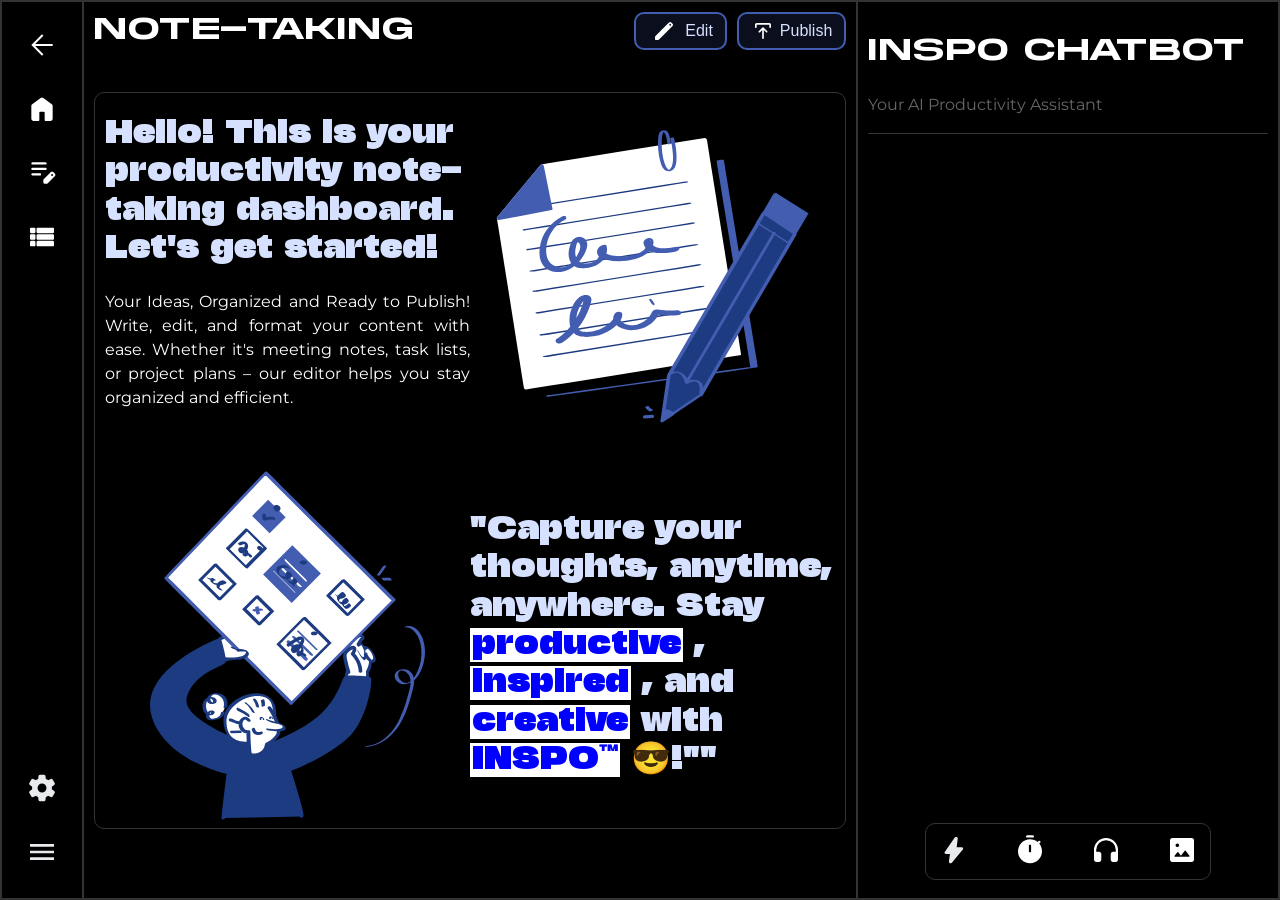
<file: v2/src/index.html>
<!DOCTYPE html>
<html lang="en">
<head>
    <meta charset="UTF-8">
    <meta name="viewport" content="width=device-width, initial-scale=1.0">
    <title>INSPO</title>
    <link rel="stylesheet" href="style.css">
    <link href="https://cdn.quilljs.com/1.3.6/quill.snow.css" rel="stylesheet">
    <link rel="stylesheet" href="https://cdnjs.cloudflare.com/ajax/libs/font-awesome/6.5.2/css/all.min.css" integrity="sha512-SnH5WK+bZxgPHs44uWIX+LLJAJ9/2PkPKZ5QiAj6Ta86w+fsb2TkcmfRyVX3pBnMFcV7oQPJkl9QevSCWr3W6A==" crossorigin="anonymous" referrerpolicy="no-referrer" />
</head>
<body>
    <div class="container__layout">
        <div class="layout__items">
            <div class="layout__items-item item1">
                <div class="container__sidebar">
                    <div class="sidebar__item item1">
                        <button onclick="scrollIntoSection()" class="sidebar__scrollbtn" data-target="back">
                            <svg xmlns="http://www.w3.org/2000/svg" height="32px" viewBox="0 -960 960 960" width="32px" fill="#fff"><path d="m274-450 248 248-42 42-320-320 320-320 42 42-248 248h526v60H274Z"/></svg>
                        </button>
                        <button onclick="scrollIntoSection()" class="sidebar__scrollbtn" data-target="home">
                            <svg xmlns="http://www.w3.org/2000/svg" height="32px" viewBox="0 -960 960 960" width="32px" fill="#fff"><path d="M160-186.67v-380q0-15.83 7.08-30 7.09-14.16 19.59-23.33L440-810q17.45-13.33 39.89-13.33T520-810l253.33 190q12.5 9.17 19.59 23.33 7.08 14.17 7.08 30v380q0 27.5-19.58 47.09Q760.83-120 733.33-120h-140q-14.16 0-23.75-9.58-9.58-9.59-9.58-23.75v-213.34q0-14.16-9.58-23.75-9.59-9.58-23.75-9.58h-93.34q-14.16 0-23.75 9.58-9.58 9.59-9.58 23.75v213.34q0 14.16-9.58 23.75-9.59 9.58-23.75 9.58h-140q-27.5 0-47.09-19.58Q160-159.17 160-186.67Z"/></svg>
                        </button>
                        <!-- Note-taking -->
                        <button onclick="scrollIntoSection()" class="sidebar__scrollbtn" data-target="text-editor">
                            <svg xmlns="http://www.w3.org/2000/svg" height="32px" viewBox="0 -960 960 960" width="32px" fill="#fff"><path d="M193.33-406.67q-14.16 0-23.75-9.61-9.58-9.62-9.58-23.84 0-14.21 9.58-23.71 9.59-9.5 23.75-9.5H420q14.17 0 23.75 9.61 9.58 9.62 9.58 23.84 0 14.21-9.58 23.71t-23.75 9.5H193.33Zm0-163.33q-14.16 0-23.75-9.62-9.58-9.61-9.58-23.83 0-14.22 9.58-23.72 9.59-9.5 23.75-9.5h393.34q14.16 0 23.75 9.62 9.58 9.62 9.58 23.83 0 14.22-9.58 23.72-9.59 9.5-23.75 9.5H193.33Zm0-163.33q-14.16 0-23.75-9.62-9.58-9.62-9.58-23.83 0-14.22 9.58-23.72 9.59-9.5 23.75-9.5h393.34q14.16 0 23.75 9.62 9.58 9.61 9.58 23.83 0 14.22-9.58 23.72-9.59 9.5-23.75 9.5H193.33Zm326.67 540v-76q0-6.38 2.33-12.36 2.34-5.98 7.67-11.31l210.74-209.85q9.08-9.08 20.17-13.11Q772-520 783-520q12 0 23 4.5t20 13.5l37 37q8.67 9 12.83 20 4.17 11 4.17 22t-4.33 22.5q-4.34 11.5-13.39 20.58L653-170q-5.33 5.33-11.31 7.67-5.98 2.33-12.36 2.33h-76q-14.16 0-23.75-9.58-9.58-9.59-9.58-23.75ZM783-384l37-39-37-37-38 38 38 38ZM580-220h38l121-122-18-19-19-18-122 121v38Zm0 0v-38l122-121 37 37-121 122h-38Z"/></svg>
                        </button> 
                        <!-- To-do list -->
                        <button onclick="scrollIntoSection()" class="sidebar__scrollbtn" data-target="todo-list">
                            <svg xmlns="http://www.w3.org/2000/svg" height="32px" viewBox="0 -960 960 960" width="32px" fill="#fff"><path d="M840-480ZM153.33-595.33q-14.16 0-23.75-9.59-9.58-9.58-9.58-23.75v-98q0-14.16 9.58-23.75 9.59-9.58 23.75-9.58h97.34q14.16 0 23.75 9.58 9.58 9.59 9.58 23.75v98q0 14.17-9.58 23.75-9.59 9.59-23.75 9.59h-97.34Zm197.34 0q-14.17 0-23.75-9.59-9.59-9.58-9.59-23.75v-98q0-14.16 9.59-23.75 9.58-9.58 23.75-9.58h456q14.16 0 23.75 9.58 9.58 9.59 9.58 23.75v98q0 14.17-9.58 23.75-9.59 9.59-23.75 9.59h-456Zm0 197.33q-14.17 0-23.75-9.58-9.59-9.59-9.59-23.75v-97.34q0-14.16 9.59-23.75 9.58-9.58 23.75-9.58h456q14.16 0 23.75 9.58 9.58 9.59 9.58 23.75v97.34q0 14.16-9.58 23.75-9.59 9.58-23.75 9.58h-456Zm0 198q-14.17 0-23.75-9.58-9.59-9.59-9.59-23.75v-98q0-14.17 9.59-23.75 9.58-9.59 23.75-9.59h456q14.16 0 23.75 9.59 9.58 9.58 9.58 23.75v98q0 14.16-9.58 23.75-9.59 9.58-23.75 9.58h-456Zm-197.34 0q-14.16 0-23.75-9.58-9.58-9.59-9.58-23.75v-98q0-14.17 9.58-23.75 9.59-9.59 23.75-9.59h97.34q14.16 0 23.75 9.59 9.58 9.58 9.58 23.75v98q0 14.16-9.58 23.75-9.59 9.58-23.75 9.58h-97.34Zm0-198q-14.16 0-23.75-9.58-9.58-9.59-9.58-23.75v-97.34q0-14.16 9.58-23.75 9.59-9.58 23.75-9.58h97.34q14.16 0 23.75 9.58 9.58 9.59 9.58 23.75v97.34q0 14.16-9.58 23.75-9.59 9.58-23.75 9.58h-97.34Z"/></svg>
                        </button> 
                    </div>
                    <div class="sidebar__item item2">
                        <button onclick="scrollIntoSection()" class="sidebar__scrollbtn" data-target="setting">
                            <svg xmlns="http://www.w3.org/2000/svg" height="32px" viewBox="0 -960 960 960" width="32px" fill="#e8eaed"><path d="M425-80q-18.33 0-32.17-12-13.83-12-16.5-30l-13-84.67q-17-6.33-34.83-16.66-17.83-10.34-32.17-21.67l-78 35.33Q200.67-202 183-208q-17.67-6-27.67-22.33L101-327q-10-16.33-5.67-34.33 4.34-18 19.34-29.67l71-52.67q-1.67-8.33-2-18.16-.34-9.84-.34-18.17 0-8.33.34-18.17.33-9.83 2-18.16l-71-52.67q-15-11.67-19.34-29.67Q91-616.67 101-633l54.33-96.67Q165.33-746 183-752t35.33 1.67l78 35.33q14.34-11.33 32.34-21.67 18-10.33 34.66-16l13-85.33q2.67-18 16.5-30 13.84-12 32.17-12h110q18.33 0 32.17 12 13.83 12 16.5 30l13 84.67q17 6.33 35.16 16.33 18.17 10 31.84 22l78-35.33q17.66-7.67 35-1.67Q794-746 804-729.67L859-633q10 16.33 5.67 34.67Q860.33-580 845.33-569l-71 51.33q1.67 9 2 18.84.34 9.83.34 18.83 0 9-.34 18.5Q776-452 774-443l71 52q15 11 19.33 29.33 4.34 18.34-5.66 34.67L804-230.33Q794-214 776.33-208q-17.66 6-35.33-1.67L663.67-245q-14.34 11.33-32 22-17.67 10.67-35 16.33l-13 84.67q-2.67 18-16.5 30Q553.33-80 535-80H425Zm55.67-266.67q55.33 0 94.33-39T614-480q0-55.33-39-94.33t-94.33-39q-55.67 0-94.5 39-38.84 39-38.84 94.33t38.84 94.33q38.83 39 94.5 39Z"/></svg>
                        </button> 
                        <button onclick="scrollIntoSection()" class="sidebar__scrollbtn" data-target="menu">
                            <svg xmlns="http://www.w3.org/2000/svg" height="32px" viewBox="0 -960 960 960" width="32px" fill="#e8eaed"><path d="M120-240v-80h720v80H120Zm0-200v-80h720v80H120Zm0-200v-80h720v80H120Z"/></svg>
                        </button> 
                    </div>
                </div>
            </div>
            <div class="layout__items-item item2">
                <div class="view">
                    <div class="container__text-editor" id="text-editor">
                        <div class="text-editor__toolbar">
                            <h1>Note-taking</h1>
                            <div class="toolbar-btn">
                                <button id="toggleButton">
                                    <svg xmlns="http://www.w3.org/2000/svg" height="24px" viewBox="0 -960 960 960" width="32px" fill="#fff"><path d="M153.33-120q-14.33 0-23.83-9.5-9.5-9.5-9.5-23.83v-81q0-13.34 5.33-25.84 5.34-12.5 14.34-21.5l539.66-538.66q9.34-9 21.5-14 12.17-5 25.5-5 12.67 0 25 5 12.34 5 22 14.33L821-772q10 9.67 14.5 22t4.5 24.67q0 12.66-4.83 25.16-4.84 12.5-14.17 21.84L281.67-139.67q-9 9-21.5 14.34-12.5 5.33-25.84 5.33h-81Zm574-560.67L772.67-726l-46-46-45.34 45.33 46 46Z"/></svg>
                                    Edit
                                </button>
                                <button id="saveButton">
                                    <svg xmlns="http://www.w3.org/2000/svg" height="24px" viewBox="0 -960 960 960" width="24px" fill="#fff"><path d="m446.67-516-91 91q-9.87 10-23.44 9.5-13.56-.5-23.82-10.5-9.41-10-9.58-23.67-.16-13.66 9.84-23.66l148-148q5.33-5.34 11.09-7.5 5.75-2.17 12.33-2.17t12.24 2.17q5.67 2.16 11 7.5L652-472.67q10 10 9.83 23.34-.16 13.33-9.57 23.33-10.26 10-24.09 10.17-13.84.16-23.84-9.84l-91-90.33v322.67q0 14.16-9.61 23.75-9.62 9.58-23.84 9.58-14.21 0-23.71-9.58-9.5-9.59-9.5-23.75V-516ZM160-631.33v-102q0-27 19.83-46.84Q199.67-800 226.67-800h506.66q27 0 46.84 19.83Q800-760.33 800-733.33v102q0 14.16-9.62 23.75-9.61 9.58-23.83 9.58-14.22 0-23.72-9.58-9.5-9.59-9.5-23.75v-102H226.67v102q0 14.16-9.62 23.75-9.62 9.58-23.83 9.58-14.22 0-23.72-9.58-9.5-9.59-9.5-23.75Z"/></svg>
                                    Publish
                                </button>
                            </div>
                        </div>
                        <div class="editor-container">
                            <div id="editor"></div>
                        </div>
                        <div class="output">
                            <div class="output__content" id="outputContent">
                                <!-- Default welcome message displayed in output -->
                                <div class="content__header">
                                    <div class="header-item">
                                        <h1>Hello! This is your productivity note-taking dashboard. Let's get started!</h1>
                                        <p>
                                            Your Ideas, Organized and Ready to Publish!
                                            Write, edit, and format your content with ease. Whether it's meeting notes, 
                                            task lists, or project plans – our editor helps you stay organized and efficient. 
                                        </p>
                                    </div>
                                    <div class="header-item">
                                        <img src="../static/svg/illustration-note-taking-2.svg" alt="">
                                    </div>
                                </div>
                                <div class="content__footer">
                                    <img src="../static/svg/illustration-text-editor.svg" alt="svg">
                                    <h1>
                                        "Capture your thoughts, anytime, anywhere.
                                        Stay <span>productive</span> , <span>inspired</span> , and 
                                        <span>creative</span> with <span>INSPO™</span> 😎!""
                                    </h1>
                                </div>
                            </div>                                                                                                                                                                                                                                                                                          
                        </div>
                    </div>
                    <div style="margin: 20px; padding: 10px;" class="space"></div>
                    <div class="container__todolist" id="todo-list">
                        <h1>To-Do List</h1>
                        <div class="todolist__header">
                            <p>Manage your to-do list</p>
                            <div class="header-date">
                                <svg xmlns="http://www.w3.org/2000/svg" height="24px" viewBox="0 -960 960 960" width="24px" fill="#e8eaed"><path d="M480-400q-17 0-28.5-11.5T440-440q0-17 11.5-28.5T480-480q17 0 28.5 11.5T520-440q0 17-11.5 28.5T480-400Zm-160 0q-17 0-28.5-11.5T280-440q0-17 11.5-28.5T320-480q17 0 28.5 11.5T360-440q0 17-11.5 28.5T320-400Zm320 0q-17 0-28.5-11.5T600-440q0-17 11.5-28.5T640-480q17 0 28.5 11.5T680-440q0 17-11.5 28.5T640-400ZM480-240q-17 0-28.5-11.5T440-280q0-17 11.5-28.5T480-320q17 0 28.5 11.5T520-280q0 17-11.5 28.5T480-240Zm-160 0q-17 0-28.5-11.5T280-280q0-17 11.5-28.5T320-320q17 0 28.5 11.5T360-280q0 17-11.5 28.5T320-240Zm320 0q-17 0-28.5-11.5T600-280q0-17 11.5-28.5T640-320q17 0 28.5 11.5T680-280q0 17-11.5 28.5T640-240ZM180-80q-24 0-42-18t-18-42v-620q0-24 18-42t42-18h65v-60h65v60h340v-60h65v60h65q24 0 42 18t18 42v620q0 24-18 42t-42 18H180Zm0-60h600v-430H180v430Z"/></svg>
                                <div class="date" id="currentDate"></div>
                            </div>
                        </div>
                        <div class="container__toolbar">
                            <input type="text" id="taskInput" placeholder="Enter a new task">
                            <div class="toolbar__btn">
                                <button class="btn" onclick="addTask()">
                                    <svg xmlns="http://www.w3.org/2000/svg" height="24px" viewBox="0 -960 960 960" width="24px" fill="#fff"><path d="M446.67-446.67H233.33q-14.16 0-23.75-9.61-9.58-9.62-9.58-23.84 0-14.21 9.58-23.71 9.59-9.5 23.75-9.5h213.34v-213.34q0-14.16 9.61-23.75 9.62-9.58 23.84-9.58 14.21 0 23.71 9.58 9.5 9.59 9.5 23.75v213.34h213.34q14.16 0 23.75 9.61 9.58 9.62 9.58 23.84 0 14.21-9.58 23.71-9.59 9.5-23.75 9.5H513.33v213.34q0 14.16-9.61 23.75-9.62 9.58-23.84 9.58-14.21 0-23.71-9.58-9.5-9.59-9.5-23.75v-213.34Z"/></svg>
                                    Add
                                </button>
                                <button class="btn" id="clearAll" onclick="clearAllTasks()">
                                    <svg xmlns="http://www.w3.org/2000/svg" height="24px" viewBox="0 -960 960 960" width="24px" fill="#fff"><path d="M153.33-280q-14.16 0-23.75-9.62-9.58-9.61-9.58-23.83 0-14.22 9.58-23.72 9.59-9.5 23.75-9.5h493.34q14.16 0 23.75 9.62 9.58 9.62 9.58 23.83 0 14.22-9.58 23.72-9.59 9.5-23.75 9.5H153.33Zm80-166.67q-14.16 0-23.75-9.61-9.58-9.62-9.58-23.84 0-14.21 9.58-23.71 9.59-9.5 23.75-9.5h493.34q14.16 0 23.75 9.61 9.58 9.62 9.58 23.84 0 14.21-9.58 23.71-9.59 9.5-23.75 9.5H233.33Zm80-166.66q-14.16 0-23.75-9.62-9.58-9.62-9.58-23.83 0-14.22 9.58-23.72 9.59-9.5 23.75-9.5h493.34q14.16 0 23.75 9.62 9.58 9.61 9.58 23.83 0 14.22-9.58 23.72-9.59 9.5-23.75 9.5H313.33Z"/></svg>
                                    Clear All
                                </button>
                            </div>
                        </div>
                        <ul id="taskList"></ul>
                    </div>
                    <script src="../components/to-do-list/todoList.js"></script>
                    <!-- Include the Quill library -->
                    <script src="https://cdn.quilljs.com/1.3.6/quill.js"></script>
                    <script type="module" src="../components/text-editor/textEditor.js"></script>
                </div>
            </div>
            <div class="layout__items-item item3">
                <div class="view">
                    <div class="container__panel">
                        <div class="panel__items">
                            <div class="panel-item">
                                <h1>Inspo Chatbot</h1>
                                <p style="color: var(--base-pure-tide-40-black);">Your AI Productivity Assistant</p>
                                <iframe id="chatbot" class="chatbot" width="100%" height="800px" src="https://socialist-dev.github.io/inspo-chatbot-v1/" frameborder="0"></iframe>
                            </div>
                            <div class="panel-item" id="pomodoro">
                                <h1>Pomofocus</h1>
                                <p style="color: var(--base-pure-tide-40-black);">Productive with Pomodoro</p>
                                <iframe id="pomodoroApp" style="border-radius: 12px;" scrolling="no" width="100%" height="500" src="https://pomofocus.io/" frameborder="0" loading="lazy"></iframe>
                            </div>
                            <div class="panel-item" id="music">
                                <h1>Mood</h1>
                                <div class="item__header">
                                    <p style="color: var(--base-pure-tide-40-black)">Boost Your Groove</p>
                                    <div class="header-btn">
                                        <div class="music-btn spotify-btn">
                                            <i onclick="switchIntoSpotify()" class="fa-brands fa-spotify fa-xl"></i>
                                            <p>Spotify</p>
                                        </div>
                                        <div class="music-btn soundcloud-btn">
                                            <i onclick="switchIntoSoundCloud()" class="fa-brands fa-soundcloud fa-xl" ></i>
                                            <p>SoundCloud</p>
                                        </div>
                                    </div>
                                </div>
                                <iframe id="music-player" style="border-radius:12px" src="https://open.spotify.com/embed/playlist/0EncHaaOPWyUSvpvwFRaS2?utm_source=generator&theme=0" width="100%" height="500" frameBorder="0" allowfullscreen="" allow="autoplay; clipboard-write; encrypted-media; fullscreen; picture-in-picture" loading="lazy"></iframe>
                                <script>
                                    function switchIntoSpotify() {
                                        document.getElementById("music-player").src = "https://open.spotify.com/embed/playlist/0EncHaaOPWyUSvpvwFRaS2?utm_source=generator&theme=0"
                                    }
                                    function switchIntoSoundCloud() {
                                        document.getElementById("music-player").src = "https://w.soundcloud.com/player/?url=https%3A//api.soundcloud.com/playlists/1711063551&color=%23ff5500&auto_play=true&hide_related=false&show_comments=true&show_user=true&show_reposts=false&show_teaser=true"
                                    }
                                </script>
                            </div>
                            <div class="panel-item">
                                <h1>Visuals</h1>
                                <img id="visual"
                                    loading="lazy" 
                                    src="../static/img/logo.jpg" 
                                    alt="alt"
                                    style=" 
                                        width: 100%;
                                        height: 100vh;
                                        object-fit: cover; 
                                        object-position: center;  
                                        "
                                /> 
                            </div>
                            <!-- <div class="panel-item">
                                <h1>Cine</h1>
                            </div> -->
                        </div>
                        <div class="panel__btn">
                            <button onclick="scrollIntoSection()" style="background: none; border: none;" class="sidebar__scrollbtn" data-target="chatbot">
                                <svg xmlns="http://www.w3.org/2000/svg" height="32px" viewBox="0 -960 960 960" width="32px" fill="#e8eaed"><path d="M360-360H236q-24 0-35.5-21.5T203-423l299-430q10-14 26-19.5t33 .5q17 6 25 21t6 32l-32 259h155q26 0 36.5 23t-6.5 43L416-100q-11 13-27 17t-31-3q-15-7-23.5-21.5T328-139l32-221Z"/></svg>
                            </button>
                            <button onclick="scrollIntoSection()" style="background: none; border: none;" class="sidebar__scrollbtn" data-target="pomodoro">
                                <svg xmlns="http://www.w3.org/2000/svg" height="32px" viewBox="0 -960 960 960" width="32px" fill="#fff"><path d="M393.33-853.33q-14.16 0-23.75-9.62-9.58-9.62-9.58-23.83 0-14.22 9.58-23.72 9.59-9.5 23.75-9.5h173.34q14.16 0 23.75 9.62 9.58 9.61 9.58 23.83 0 14.22-9.58 23.72-9.59 9.5-23.75 9.5H393.33Zm86.79 444.66q14.21 0 23.71-9.58t9.5-23.75v-166.67q0-14.16-9.61-23.75-9.62-9.58-23.84-9.58-14.21 0-23.71 9.58-9.5 9.59-9.5 23.75V-442q0 14.17 9.61 23.75 9.62 9.58 23.84 9.58Zm-.12 328q-74 0-139.5-28.5T226-186.67q-49-49-77.5-114.5T120-440.67q0-74 28.5-139.5t77.5-114.5q49-49 114.5-77.5t139.5-28.5q65.33 0 123.33 21.34 58 21.33 105.34 60.66L738-748q9.67-9.67 23.67-9.67 14 0 23.66 9.67 9.67 9.67 9.67 23.67 0 14-9.67 23.66L756-671.33Q792.67-628 816.33-571 840-514 840-440.67q0 74-28.5 139.5T734-186.67q-49 49-114.5 77.5T480-80.67Z"/></svg>
                            </button>
                            <button onclick="scrollIntoSection()" style="background: none; border: none;" class="sidebar__scrollbtn" data-target="music">
                                <svg xmlns="http://www.w3.org/2000/svg" height="32px" viewBox="0 -960 960 960" width="32px" fill="#fff"><path d="M272-120h-85.33q-27 0-46.84-19.83Q120-159.67 120-186.67V-480q0-75 28.5-140.5t77-114q48.5-48.5 114-77T480-840q75 0 140.5 28.5t114 77q48.5 48.5 77 114T840-480v293.33q0 27-19.83 46.84Q800.33-120 773.33-120H688q-27.5 0-47.08-19.58-19.59-19.59-19.59-47.09v-170.66q0-27.5 19.59-47.09Q660.5-424 688-424h85.33v-56q0-122.57-85.38-207.95T480-773.33q-122.57 0-207.95 85.38T186.67-480v56H272q27.5 0 47.08 19.58 19.59 19.59 19.59 47.09v170.66q0 27.5-19.59 47.09Q299.5-120 272-120Z"/></svg>
                            </button>
                            <button onclick="scrollIntoSection()" style="background: none; border: none;" class="sidebar__scrollbtn" data-target="visual">
                                <svg xmlns="http://www.w3.org/2000/svg" height="32px" viewBox="0 -960 960 960" width="32px" fill="#fff"><path d="M186.67-120q-27 0-46.84-19.83Q120-159.67 120-186.67v-586.66q0-27 19.83-46.84Q159.67-840 186.67-840h586.66q27 0 46.84 19.83Q840-800.33 840-773.33v586.66q0 27-19.83 46.84Q800.33-120 773.33-120H186.67Zm84-158H690q10 0 14.67-9 4.66-9-1.34-17.67l-114.66-153q-5.34-6.66-13.34-6.66T562-457.67L447.33-308l-78.66-107q-5.34-6.67-13.34-6.67T342-415l-84 110.33q-6.67 8.67-2 17.67 4.67 9 14.67 9ZM340-566.67q22.33 0 37.83-15.5t15.5-37.83q0-22.33-15.5-37.83T340-673.33q-22.33 0-37.83 15.5T286.67-620q0 22.33 15.5 37.83t37.83 15.5Z"/></svg>
                            </button>
                            <!-- <button onclick="scrollIntoSection()" style="background: none; border: none;" class="sidebar__scrollbtn" data-target="cine">
                                <svg xmlns="http://www.w3.org/2000/svg" height="32px" viewBox="0 -960 960 960" width="32px" fill="#fff"><path d="m160-800 65 130q7 14 20 22t28 8q30 0 46-25.5t2-52.5l-41-82h80l65 130q7 14 20 22t28 8q30 0 46-25.5t2-52.5l-41-82h80l65 130q7 14 20 22t28 8q30 0 46-25.5t2-52.5l-41-82h120q33 0 56.5 23.5T880-720v480q0 33-23.5 56.5T800-160H160q-33 0-56.5-23.5T80-240v-480q0-33 23.5-56.5T160-800Z"/></svg>
                            </button> -->
                        </div>
                    </div>
                    <script src="../src/scrollIntoSection.js"></script>
                </div>
            </div>
        </div>
    </div>
</body>
</html>
</file>
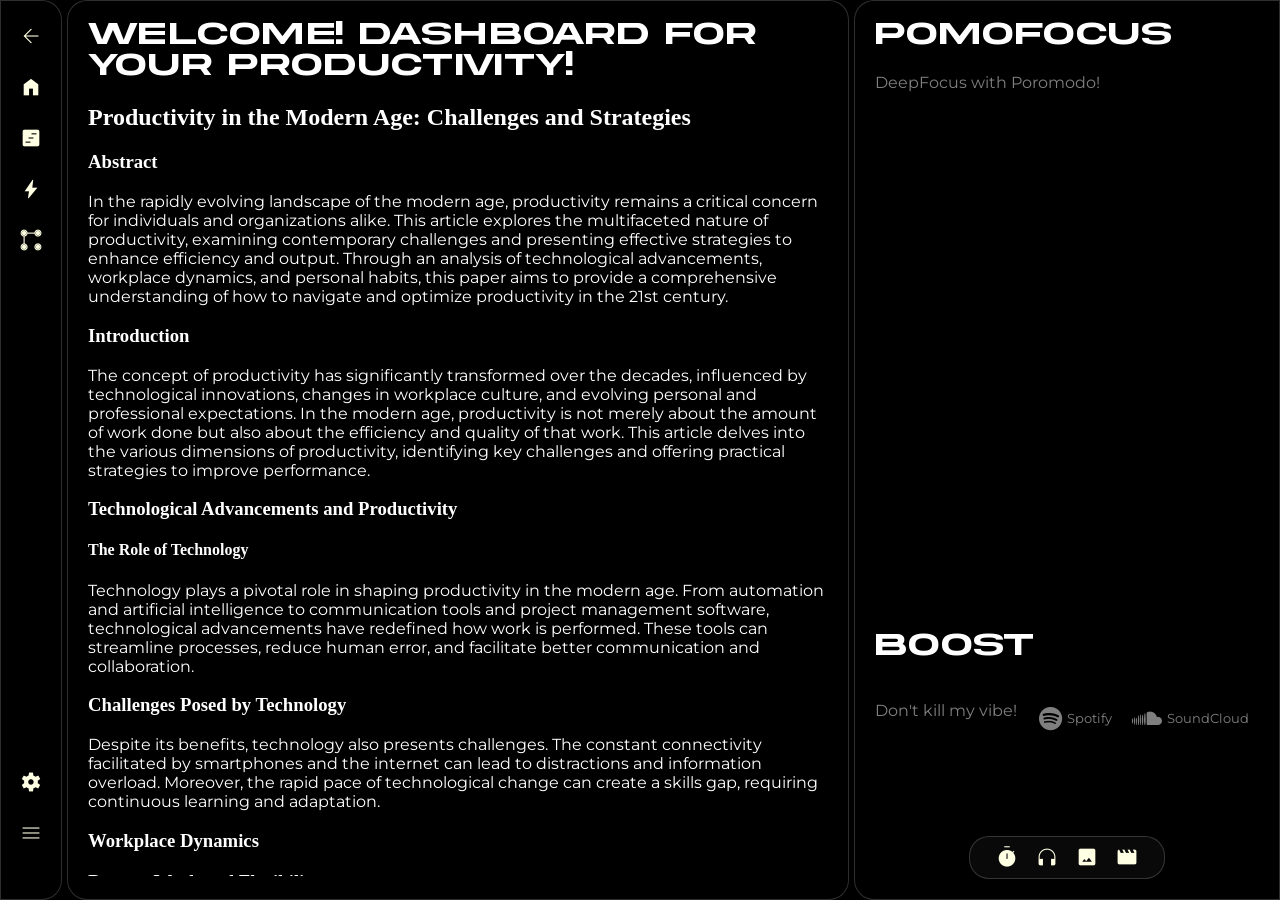
<file: qger-template.html>
<!DOCTYPE html>
<html lang="en">
<head>
    <meta charset="UTF-8">
    <meta name="viewport" content="width=device-width, initial-scale=1.0">
    <title>QGER: Ric Flair Drip</title>
    <link rel="stylesheet" href="qger-template.css">
    <link rel="stylesheet" href="https://fonts.googleapis.com/css2?family=Material+Symbols+Outlined:opsz,wght,FILL,GRAD@20..48,100..700,0..1,-50..200" />
    <link rel="stylesheet" href="https://cdnjs.cloudflare.com/ajax/libs/font-awesome/6.5.2/css/all.min.css" integrity="sha512-SnH5WK+bZxgPHs44uWIX+LLJAJ9/2PkPKZ5QiAj6Ta86w+fsb2TkcmfRyVX3pBnMFcV7oQPJkl9QevSCWr3W6A==" crossorigin="anonymous" referrerpolicy="no-referrer" />

    <!-- Only scroll into one section -->
    <!-- <script>
        function scrollIntoSection() {
          const element = document.getElementById("music");
          element.scrollIntoView({ behavior: 'smooth', block: 'start' });
        }
    </script> -->

    <!-- Scrolling into many sections -->
    <script>
        function scrollIntoSection() {
            document.querySelectorAll('.sidebar__scrollbtn').forEach(button => {
              button.addEventListener('click', function() {
                const targetId = this.getAttribute('data-target');
                const targetElement = document.getElementById(targetId);
                targetElement.scrollIntoView({ behavior: 'smooth', block: 'start' });
              });
            });
        }
    </script>
</head>
<body>
    <div class="container">
        <!-- Grid 1 -->
        <!-- Button sidebar -->
        <div class="container__grid1">
            <div class="container__grid1__sidebar">
                <div class="container__grid1__sidebar__sidebar1">
                    <button onclick="scrollIntoSection()" class="sidebar__scrollbtn" data-target="back">
                        <span class="material-symbols-outlined">
                            arrow_back
                            </span>
                    </button>

                    <button onclick="scrollIntoSection()" class="sidebar__scrollbtn" data-target="home">
                        <span class="material-symbols-outlined">
                            home
                        </span>
                    </button>

                    <button onclick="scrollIntoSection()" class="sidebar__scrollbtn" data-target="gantt-chart">
                        <span class="material-symbols-outlined">
                            view_timeline
                            </span>
                    </button>

                    <button onclick="scrollIntoSection()" class="sidebar__scrollbtn" data-target="">
                        <span class="material-symbols-outlined">
                            bolt
                        </span>
                    </button>
        
                    <button onclick="scrollIntoSection()" class="sidebar__scrollbtn" data-target="">
                        <span class="material-symbols-outlined">
                            linked_services
                        </span>
                    </button>
                </div>
                <div class="container__grid1__sidebar__sidebar2">
                    <button onclick="scrollIntoSection()" class="sidebar__scrollbtn" data-target="setting" >
                        <span class="material-symbols-outlined">
                            settings
                            </span>
                    </button>
                    <button onclick="scrollIntoSection()" class="sidebar__scrollbtn" data-target="menu">
                            <span class="material-symbols-outlined">
                                menu
                            </span>
                        </span>
                    </button>
                </div>

            </div>
        </div>

        <!-- Grid 2 -->
        <!-- Content Container -->
        <div class="container__grid2">
            <div class="container__grid2__content">
                <div class="container__grid2__content__section" id="home">
                    <h1>Welcome! Dashboard for your productivity!</h1>
                    <h2> Productivity in the Modern Age: Challenges and Strategies</h2>
                    <h3>Abstract</h3>
                    <p>In the rapidly evolving landscape of the modern age, productivity remains a critical concern for individuals and organizations alike. This article explores the multifaceted nature of productivity, examining contemporary challenges and presenting effective strategies to enhance efficiency and output. Through an analysis of technological advancements, workplace dynamics, and personal habits, this paper aims to provide a comprehensive understanding of how to navigate and optimize productivity in the 21st century.</p>
                    <h3>Introduction</h3>
                    <p>The concept of productivity has significantly transformed over the decades, influenced by technological innovations, changes in workplace culture, and evolving personal and professional expectations. In the modern age, productivity is not merely about the amount of work done but also about the efficiency and quality of that work. This article delves into the various dimensions of productivity, identifying key challenges and offering practical strategies to improve performance.</p>
                    <h3>Technological Advancements and Productivity</h3>
                    <h4>The Role of Technology</h4>        
                    <p>Technology plays a pivotal role in shaping productivity in the modern age. From automation and artificial intelligence to communication tools and project management software, technological advancements have redefined how work is performed. These tools can streamline processes, reduce human error, and facilitate better communication and collaboration.</p>
                    <h3>Challenges Posed by Technology</h3>
                    <p>Despite its benefits, technology also presents challenges. The constant connectivity facilitated by smartphones and the internet can lead to distractions and information overload. Moreover, the rapid pace of technological change can create a skills gap, requiring continuous learning and adaptation.</p>
                    <h3>Workplace Dynamics</h3>
                    <h3>Remote Work and Flexibility</h3>
                    <p>The rise of remote work and flexible working hours has had a profound impact on productivity. While these changes can enhance work-life balance and reduce commuting time, they also require robust self-discipline and time management skills. Organizations need to foster a culture of trust and provide the necessary tools and support to help employees thrive in a remote working environment.</p>
                    <h3>Collaboration and Team Dynamics</h3>
                    <p>Effective collaboration is crucial for productivity. In the modern workplace, teams are often diverse and geographically dispersed. Utilizing collaborative tools and fostering a culture of open communication and mutual respect are essential for maintaining productivity in such settings.</p>
                    <h3>Personal Habits and Productivity</h3>
                    <h4>Time Management</h4>
                    <p>Effective time management is a cornerstone of productivity. Techniques such as the Pomodoro Technique, time blocking, and prioritization can help individuals manage their workload more efficiently. Setting clear goals and breaking tasks into manageable chunks can prevent burnout and maintain focus.</p>
                    <h4>Health and Well-being</h4>
                    <p>Physical and mental well-being significantly influence productivity. Regular exercise, a balanced diet, and adequate sleep are fundamental to maintaining high energy levels and cognitive function. Additionally, mindfulness practices and stress management techniques can enhance concentration and reduce the negative impact of stress on productivity.</p>
                    <h3> Strategies for Enhancing Productivity</h3>
                    <h4>Leveraging Technology</h4>
                    <p>To harness the benefits of technology while mitigating its drawbacks, individuals and organizations should adopt a strategic approach. This includes using productivity apps and tools that suit their specific needs, setting boundaries for technology use, and staying updated with relevant technological advancements.</p>
                    <h4>Creating a Productive Work Environment</h4>
                    <p>A productive work environment is one that minimizes distractions and promotes focus. This can be achieved through ergonomic workspace design, clear organizational policies, and a culture that values productivity and work-life balance. Encouraging regular breaks and providing opportunities for skill development can also boost productivity.</p>
                    <h4>Continuous Improvement and Learning</h4>
                    <p>Productivity is not a static state but a continuous process of improvement. Embracing a growth mindset, seeking feedback, and being open to change are essential for ongoing productivity enhancement. Continuous learning and professional development can help individuals stay competitive and adapt to new challenges.</p>
                    <h3> Conclusion</h3>
                    <p>Productivity in the modern age is a complex interplay of technology, workplace dynamics, and personal habits. By understanding the challenges and implementing effective strategies, individuals and organizations can optimize their productivity and achieve their goals. As we navigate the ever-changing landscape of the 21st century, a proactive and adaptive approach to productivity will be crucial for success.</p>
                    <h3> References</h3>
                    <p>- Allen, D. (2001). *Getting Things Done: The Art of Stress-Free Productivity*. Penguin Books. - Covey, S. R. (1989). *The 7 Habits of Highly Effective People*. Free Press. - Newport, C. (2016). *Deep Work: Rules for Focused Success in a Distracted World*. Grand Central Publishing. - Schwartz, T. (2010). *The Way We're Working Isn't Working: The Four Forgotten Needs That Energize Great Performance*. Free Press.</p>
                </div>
                
                <!-- Gantt chart container -->
                <div class="container__grid2__content__section" id="gantt-chart">
                    <h1>Gantt Chart</h1>
                    <iframe src="https://www.onlinegantt.com/#/gantt" scrolling="no" width="100%" height="600" frameborder="0"></iframe>
                </div>
                <!--  -->

                
            </div>
        </div>

        
        <!-- Grid 3 -->
        <!-- Tool panels -->
        <div class="container__grid3">
            <!-- Pomodoro app container -->
            
            <div style="margin-top: 0;" class="container__grid3__section" id="pomodoro">
                <h1>Pomofocus</h1>
                <p class="fa-fade" style="color: #7f7f7f;">DeepFocus with Poromodo!</p>
                
                <!-- Button switch pomodoro app -->
                <!-- Enable if want to have two options -->
                <!-- <script>
                    function switchIntoPomodor() {
                        document.getElementById("pomodoroApp").src = "https://pomodor.app/timer"
                    }
                    function switchIntoPomoFocus() {
                        document.getElementById("pomodoroApp").src = "https://pomofocus.io/"
                    }
                </script>
                <button onclick="switchIntoPomodor()"  type="button">Pomodor</button>
                <button onclick="switchIntoPomoFocus()"  type="button">Pomofocus</button> -->
                <iframe id="pomodoroApp" style="border-radius: 12px;" scrolling="no" width="100%" height="500" src="https://pomofocus.io/" frameborder="0" loading="lazy"></iframe>
            </div>
            <!--  -->
            <!-- Musicplayer container -->
            <div class="container__grid3__section" id="music">
                <h1>Boost</h1>
                <div class="section__toolbar">
                    <div style="width: 50%; text-align: left; ">
                        <p id="subheading" class="fa-fade">Don't kill my vibe!</p>
                    </div>
                    <div style="display: flex; width: 50%; justify-content: right; padding-right: 10px;">
                        <!-- Spotify -->
                        <i style="display: flex; flex-direction: row; justify-content: center; align-items: center; padding-right: 20px;" onclick="switchIntoSpotify()" class="fa-brands fa-spotify fa-xl">
                            <p style="font-size: small; padding-left: 5px;">Spotify</p>
                        </i>
                        <!-- Souncloud -->
                        <i style="display: flex; flex-direction: row; justify-content: center; align-items: center;" onclick="switchIntoSoundCloud()" class="fa-brands fa-soundcloud fa-xl" >
                            <p style="font-size: small; padding-left: 5px;">SoundCloud</p>
                        </i> 
                        <!-- <i onclick="switchIntoSpotify()" class="fa-brands fa-spotify fa-xl"></i>
                        <i onclick="switchIntoSoundCloud()" class="fa-brands fa-soundcloud fa-xl" ></i>  -->
                    </div>
                </div>
                <!-- Musicplayer panel -->
                <iframe id="music-player" style="border-radius:12px" src="https://open.spotify.com/embed/playlist/7hyct538JmEE79fHAMLXFA?utm_source=generator&theme=0" width="100%" height="500" frameBorder="0" allowfullscreen="" allow="autoplay; clipboard-write; encrypted-media; fullscreen; picture-in-picture" loading="lazy"></iframe>
                <!-- <iframe id="" width="100%" height="450" scrolling="no" frameborder="no" src="https://w.soundcloud.com/player/?url=https%3A//api.soundcloud.com/playlists/1760263926&color=%23ff5500&auto_play=true&hide_related=false&show_comments=true&show_user=true&show_reposts=false&show_teaser=true"></iframe><div style="font-size: 10px; color: #cccccc;line-break: anywhere;word-break: normal;overflow: hidden;white-space: nowrap;text-overflow: ellipsis; font-family: Interstate,Lucida Grande,Lucida Sans Unicode,Lucida Sans,Garuda,Verdana,Tahoma,sans-serif;font-weight: 100;"><a href="https://soundcloud.com/ojdq2eb2cnjk" title="ume" target="_blank" style="color: #cccccc; text-decoration: none;">ume</a> · <a href="https://soundcloud.com/ojdq2eb2cnjk/sets/badhop" title="BADHOP" target="_blank" style="color: #cccccc; text-decoration: none;">BADHOP</a></div> -->
                <!-- <iframe width="100%" height="300" scrolling="no" frameborder="no" allow="autoplay" src="https://w.soundcloud.com/player/?url=https%3A//api.soundcloud.com/playlists/1837205220&color=%23ff5500&auto_play=true&hide_related=false&show_comments=true&show_user=true&show_reposts=false&show_teaser=true&visual=true"></iframe><div style="font-size: 10px; color: #cccccc;line-break: anywhere;word-break: normal;overflow: hidden;white-space: nowrap;text-overflow: ellipsis; font-family: Interstate,Lucida Grande,Lucida Sans Unicode,Lucida Sans,Garuda,Verdana,Tahoma,sans-serif;font-weight: 100;"><a href="https://soundcloud.com/g59" title="$UICIDEBOY$" target="_blank" style="color: #cccccc; text-decoration: none;">$UICIDEBOY$</a> · <a href="https://soundcloud.com/g59/sets/new-world-depression" title="NEW WORLD DEPRESSION" target="_blank" style="color: #cccccc; text-decoration: none;">NEW WORLD DEPRESSION</a></div> -->
                <!-- <iframe width="100%" height="450" scrolling="no" frameborder="no" allow="autoplay" src="https://w.soundcloud.com/player/?url=https%3A//api.soundcloud.com/playlists/1837205220&color=%23ff5500&auto_play=true&hide_related=false&show_comments=true&show_user=true&show_reposts=false&show_teaser=true"></iframe><div style="font-size: 10px; color: #cccccc;line-break: anywhere;word-break: normal;overflow: hidden;white-space: nowrap;text-overflow: ellipsis; font-family: Interstate,Lucida Grande,Lucida Sans Unicode,Lucida Sans,Garuda,Verdana,Tahoma,sans-serif;font-weight: 100;"><a href="https://soundcloud.com/g59" title="$UICIDEBOY$" target="_blank" style="color: #cccccc; text-decoration: none;">$UICIDEBOY$</a> · <a href="https://soundcloud.com/g59/sets/new-world-depression" title="NEW WORLD DEPRESSION" target="_blank" style="color: #cccccc; text-decoration: none;">NEW WORLD DEPRESSION</a></div> -->
                <!-- <iframe style="border-radius:12px" src="https://open.spotify.com/embed/playlist/7hyct538JmEE79fHAMLXFA?utm_source=generator&theme=0" width="100%" height="352" frameBorder="0" allowfullscreen="" allow="autoplay; clipboard-write; encrypted-media; fullscreen; picture-in-picture" loading="lazy"></iframe> -->
                <!-- <iframe width="100%" height="450" scrolling="no" frameborder="no" allow="autoplay" src="https://w.soundcloud.com/player/?url=https%3A//api.soundcloud.com/playlists/1602345415&color=%23ff5500&auto_play=true&hide_related=false&show_comments=true&show_user=true&show_reposts=false&show_teaser=true"></iframe><div style="font-size: 10px; color: #cccccc;line-break: anywhere;word-break: normal;overflow: hidden;white-space: nowrap;text-overflow: ellipsis; font-family: Interstate,Lucida Grande,Lucida Sans Unicode,Lucida Sans,Garuda,Verdana,Tahoma,sans-serif;font-weight: 100;"><a href="https://soundcloud.com/mezmerize-111" title="THETRILLE$T4REALE$T111" target="_blank" style="color: #cccccc; text-decoration: none;">THETRILLE$T4REALE$T111</a> · <a href="https://soundcloud.com/mezmerize-111/sets/ric-flair-drip-21-savage" title="RIC FLAIR DRIP $ 21 Savage, Offset y Metro BOOMIN $$$$$$$" target="_blank" style="color: #cccccc; text-decoration: none;">RIC FLAIR DRIP $ 21 Savage, Offset y Metro BOOMIN $$$$$$$</a></div> -->
                <script> 
                    function switchIntoSpotify() {
                        document.getElementById("music-player").src = "https://open.spotify.com/embed/playlist/7hyct538JmEE79fHAMLXFA?utm_source=generator&theme=0"
                    }
                    function switchIntoSoundCloud() {
                        document.getElementById("music-player").src = "https://w.soundcloud.com/player/?url=https%3A//api.soundcloud.com/playlists/1602345415&color=%23ff5500&auto_play=true&hide_related=false&show_comments=true&show_user=true&show_reposts=false&show_teaser=true"
                    }
                </script>
                <!-- <button onclick="switchIntoSpotify()"  type="button">Spotify</button>
                <button onclick="switchIntoSoundCloud()"  type="button">SoundCloud</button> -->
                
            </div>
            <!--  -->

            <!-- Image container -->
            <div class="container__grid3__section" >
                <h1>Visuals</h1>
                <p id="subheading" class="fa-fade">"Frame your Inspiration"</p>
                <div class="container__grid3__section__image" id="background">
                    <!-- Text overlay on background-card -->
                    <!-- <div class="over-text-left">
                        <h1>Visuals</h1>
                        <p class="fa-fade" style="color: #7f7f7f;">"Frame your Inspiration"</p>
                    </div> -->
                    <img
                    loading="lazy" 
                    src="src/ui_explore_html/explore_section/QGER/3.jfif" 
                    alt="alt"
                    style=" 
                        width: 100%;
                        height: 100vh;
                        object-fit: cover; 
                        object-position: center;  
                        "
                    /> 
                </div>
            <!--  -->

            <!-- Video container -->
            <div class="container__grid3__section">
                <h1>Cine</h1>
                <p id="subheading" class="fa-fade">"Where the boundaries between imagination and reality blur"</p>
                <div class="container__grid3__section__videoplayer" id="video">
                    <!-- Text overlay on video-card -->
                    <!-- <div class="over-text-left">
                        <h1>Cine</h1>
                        <p class="fa-fade" style="color: #7f7f7f;">"Where the boundaries between imagination and reality blur"</p>
                    </div> -->
                    <video id="bg-video" autoplay loop style="width: 100%; height: 100vh; object-fit: cover; object-position: center;">
                        <source 
                            src="src/ui-qger-template/" 
                            type="video/webm" 
                        >                    
                    </video>
                    <div class="container__grid3__section__videoplayer--overlay">
                        <!-- <div class="container--corner">
                            <script>
                                function toggleSound() {
                                    var video = document.getElementById('bg-video');
                                    var button = document.getElementById('soundButton');
                                    var icon = button.querySelector('i');
                                    if (video.muted) {
                                        video.muted = false;
                                        // button.textContent = 'Mute';
                                        icon.classList.remove('fa-volume-xmark');
                                        icon.classList.add('fa-volume-high');
                                    } else {
                                        video.muted = true;
                                        // button.textContent = 'Unmute';
                                        icon.classList.remove('fa-volume-high');
                                        icon.classList.add('fa-volume-xmark');
                                    }
                                }
                            </script>
                            <button id="soundButton" onclick="toggleSound()" type="button"><i class="fa-solid fa-volume-high" style="color: #ffffe4;"></i></button>
                        </div> -->
                    </div>
                </div>
            </div>
            <!--  -->
            
        </div>


            <!--Icon container -->
            <div class="container__grid3__iconContainer">
                <button onclick="scrollIntoSection()" style="background: none; border: none;" class="sidebar__scrollbtn" data-target="pomodoro">
                    <span class="material-symbols-outlined">
                        timer
                        </span>
                </button>

                <button onclick="scrollIntoSection()" style="background: none; border: none;" class="sidebar__scrollbtn" data-target="music">
                    <span class="material-symbols-outlined">
                        headphones
                    </span> 
                </button>

                <button onclick="scrollIntoSection()" style="background: none; border: none;" class="sidebar__scrollbtn" data-target="background">
                    <span class="material-symbols-outlined">
                        image
                        </span>
                </button>

                <button onclick="scrollIntoSection()" style="background: none; border: none;" class="sidebar__scrollbtn" data-target="video">
                    <span class="material-symbols-outlined">
                        movie
                        </span>
                </button>
            </div>
        </div>
    </div>
</body>
</html>
</file>
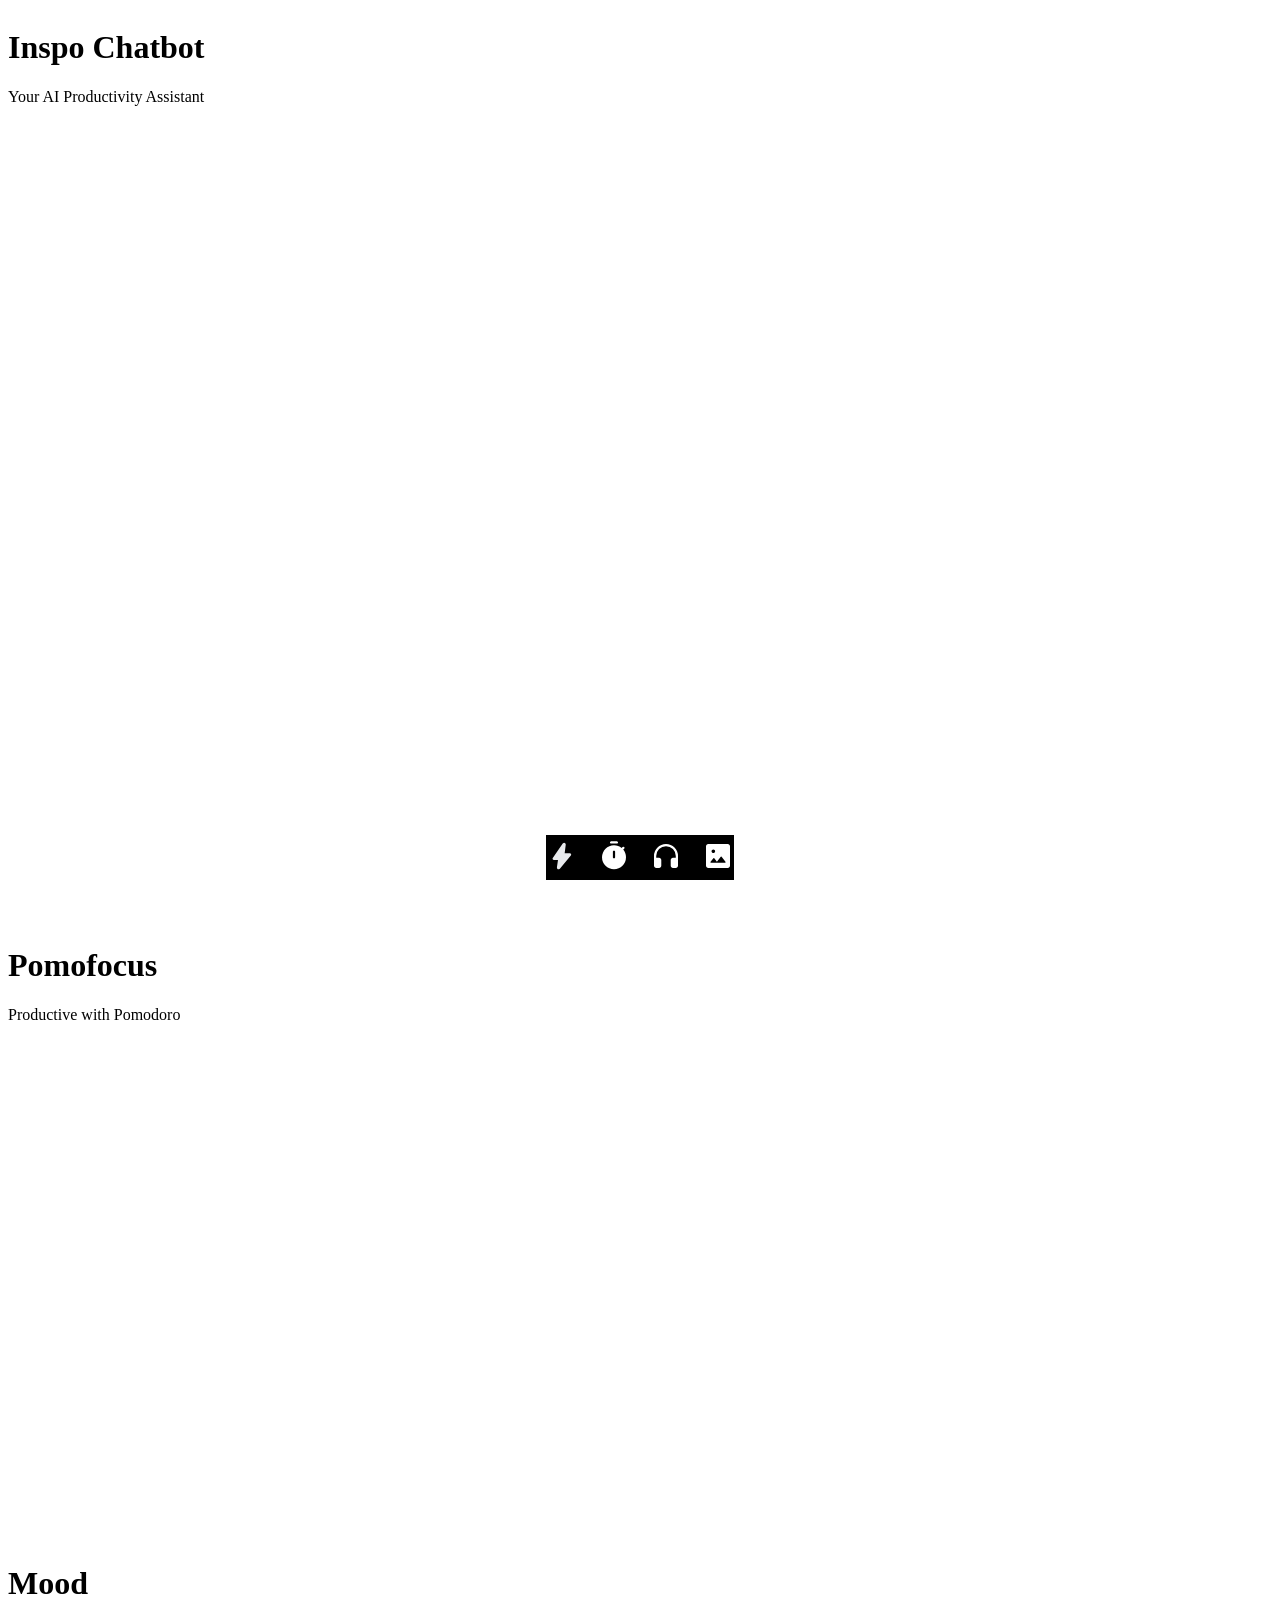
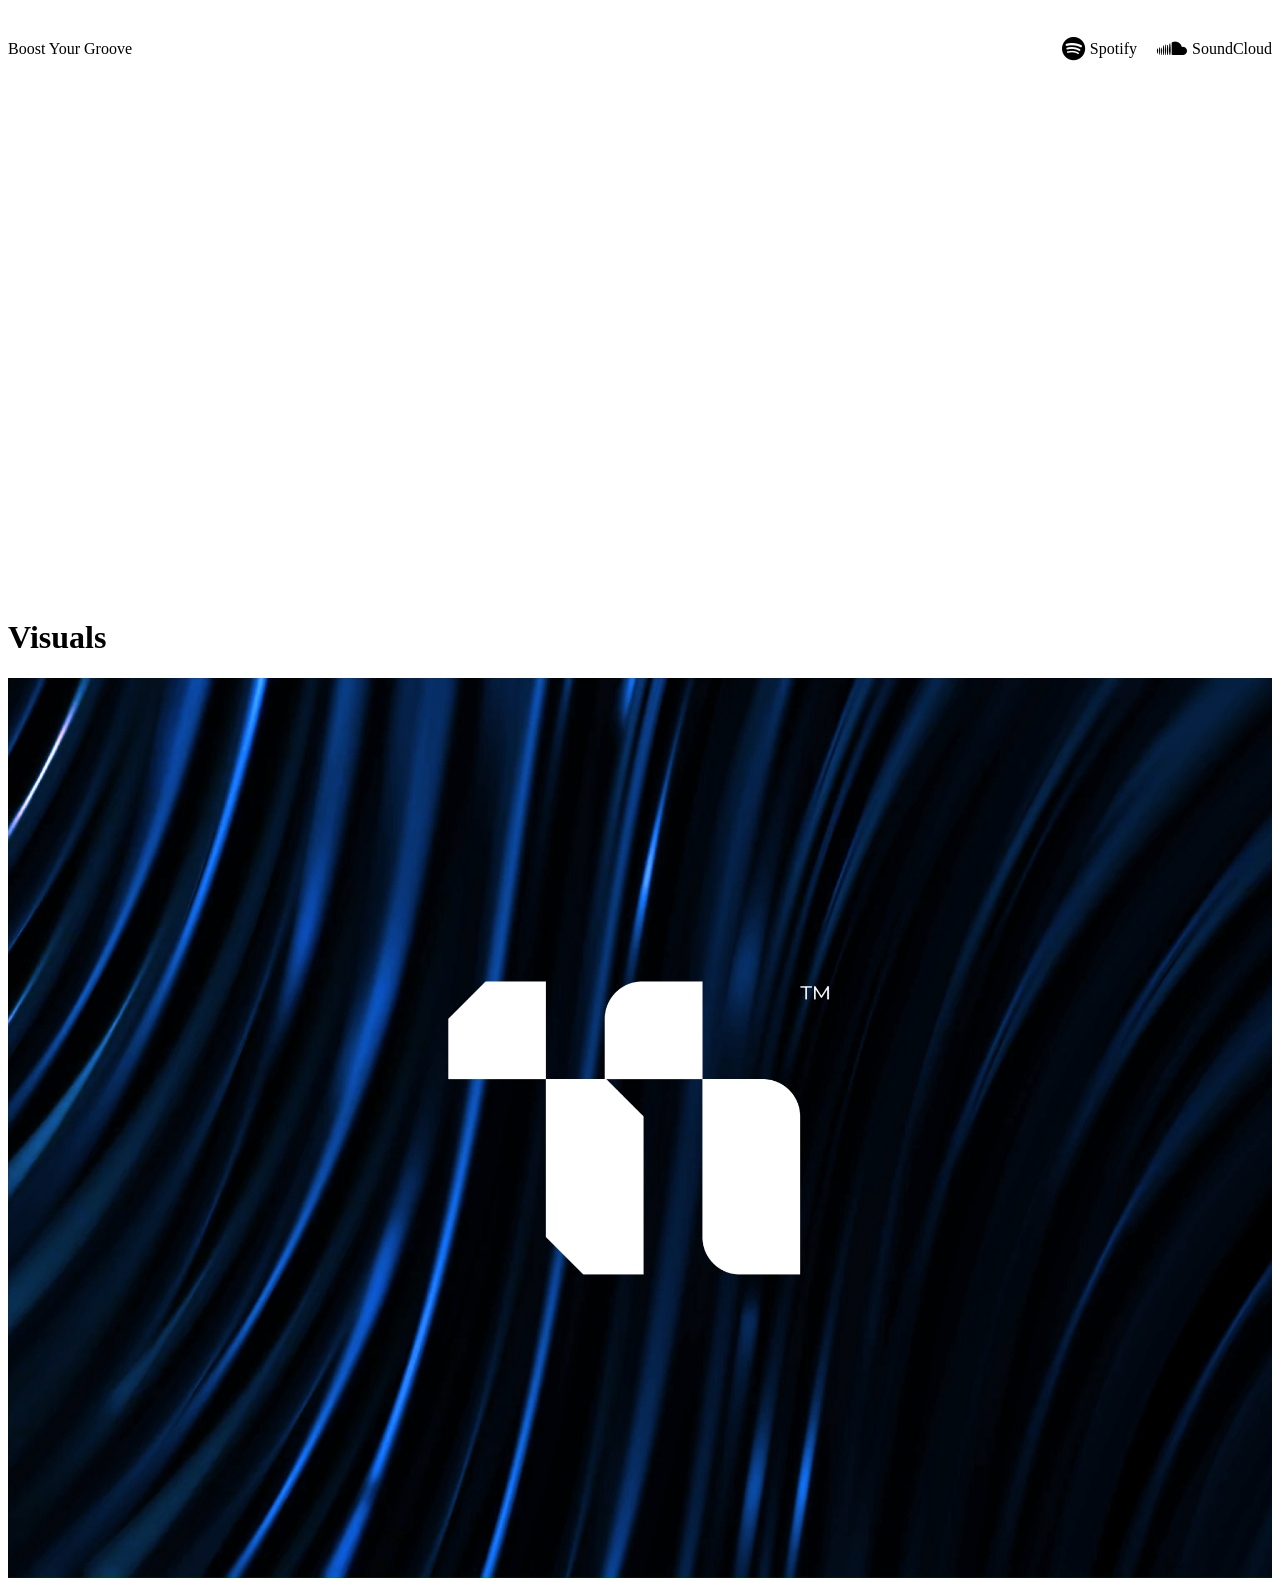
<file: v2/components/panel/panel.html>
<!DOCTYPE html>
<html lang="en">
<head>
    <meta charset="UTF-8">
    <title>Panel</title>
    <meta name="viewport" content="width=device-width, initial-scale=1.0">
    <link rel="stylesheet" href="/v2/components/panel/panel.css">
    <link rel="stylesheet" href="https://cdnjs.cloudflare.com/ajax/libs/font-awesome/6.5.2/css/all.min.css" integrity="sha512-SnH5WK+bZxgPHs44uWIX+LLJAJ9/2PkPKZ5QiAj6Ta86w+fsb2TkcmfRyVX3pBnMFcV7oQPJkl9QevSCWr3W6A==" crossorigin="anonymous" referrerpolicy="no-referrer" />
</head>
<body>
    <div class="container__panel">
        <div class="panel__items">
            <div class="panel-item" id="chatbot">
                <h1>Inspo Chatbot</h1>
                <p style="color: var(--base-pure-tide-40-black);">Your AI Productivity Assistant</p>
                <iframe class="chatbot" width="100%" height="800px" src="https://socialist-dev.github.io/inspo-chatbot-v1/" frameborder="0"></iframe>
            </div>
            <div class="panel-item" id="pomodoro">
                <h1>Pomofocus</h1>
                <p style="color: var(--base-pure-tide-40-black);">Productive with Pomodoro</p>
                <iframe id="pomodoroApp" style="border-radius: 12px;" scrolling="no" width="100%" height="500" src="https://pomofocus.io/" frameborder="0" loading="lazy"></iframe>
            </div>
            <div class="panel-item" id="music">
                <h1>Mood</h1>
                <div class="item__header">
                    <p style="color: var(--base-pure-tide-40-black)">Boost Your Groove</p>
                    <div class="header-btn">
                        <div class="music-btn spotify-btn">
                            <i onclick="switchIntoSpotify()" class="fa-brands fa-spotify fa-xl"></i>
                            <p>Spotify</p>
                        </div>
                        <div class="music-btn soundcloud-btn">
                            <i onclick="switchIntoSoundCloud()" class="fa-brands fa-soundcloud fa-xl" ></i>
                            <p>SoundCloud</p>
                        </div>
                    </div>
                </div>
                <iframe id="music-player" style="border-radius:12px" src="https://open.spotify.com/embed/playlist/0EncHaaOPWyUSvpvwFRaS2?utm_source=generator&theme=0" width="100%" height="500" frameBorder="0" allowfullscreen="" allow="autoplay; clipboard-write; encrypted-media; fullscreen; picture-in-picture" loading="lazy"></iframe>
                <script>
                    function switchIntoSpotify() {
                        document.getElementById("music-player").src = "https://open.spotify.com/embed/playlist/0EncHaaOPWyUSvpvwFRaS2?utm_source=generator&theme=0"
                    }
                    function switchIntoSoundCloud() {
                        document.getElementById("music-player").src = "https://w.soundcloud.com/player/?url=https%3A//api.soundcloud.com/playlists/1711063551&color=%23ff5500&auto_play=true&hide_related=false&show_comments=true&show_user=true&show_reposts=false&show_teaser=true"
                    }
                </script>
            </div>
            <div class="panel-item">
                <h1>Visuals</h1>
                <img id="visual"
                    loading="lazy" 
                    src="/v2/static/img/logo.jpg" 
                    alt="alt"
                    style=" 
                        width: 100%;
                        height: 100vh;
                        object-fit: cover; 
                        object-position: center;  
                        "
                /> 
            </div>
            <!-- <div class="panel-item">
                <h1>Cine</h1>
            </div> -->
        </div>
        <div class="panel__btn">
            <button onclick="scrollIntoSection()" style="background: none; border: none;" class="sidebar__scrollbtn" data-target="chatbot">
                <svg xmlns="http://www.w3.org/2000/svg" height="32px" viewBox="0 -960 960 960" width="32px" fill="#e8eaed"><path d="M360-360H236q-24 0-35.5-21.5T203-423l299-430q10-14 26-19.5t33 .5q17 6 25 21t6 32l-32 259h155q26 0 36.5 23t-6.5 43L416-100q-11 13-27 17t-31-3q-15-7-23.5-21.5T328-139l32-221Z"/></svg>
            </button>
            <button onclick="scrollIntoSection()" style="background: none; border: none;" class="sidebar__scrollbtn" data-target="pomodoro">
                <svg xmlns="http://www.w3.org/2000/svg" height="32px" viewBox="0 -960 960 960" width="32px" fill="#fff"><path d="M393.33-853.33q-14.16 0-23.75-9.62-9.58-9.62-9.58-23.83 0-14.22 9.58-23.72 9.59-9.5 23.75-9.5h173.34q14.16 0 23.75 9.62 9.58 9.61 9.58 23.83 0 14.22-9.58 23.72-9.59 9.5-23.75 9.5H393.33Zm86.79 444.66q14.21 0 23.71-9.58t9.5-23.75v-166.67q0-14.16-9.61-23.75-9.62-9.58-23.84-9.58-14.21 0-23.71 9.58-9.5 9.59-9.5 23.75V-442q0 14.17 9.61 23.75 9.62 9.58 23.84 9.58Zm-.12 328q-74 0-139.5-28.5T226-186.67q-49-49-77.5-114.5T120-440.67q0-74 28.5-139.5t77.5-114.5q49-49 114.5-77.5t139.5-28.5q65.33 0 123.33 21.34 58 21.33 105.34 60.66L738-748q9.67-9.67 23.67-9.67 14 0 23.66 9.67 9.67 9.67 9.67 23.67 0 14-9.67 23.66L756-671.33Q792.67-628 816.33-571 840-514 840-440.67q0 74-28.5 139.5T734-186.67q-49 49-114.5 77.5T480-80.67Z"/></svg>
            </button>
            <button onclick="scrollIntoSection()" style="background: none; border: none;" class="sidebar__scrollbtn" data-target="music">
                <svg xmlns="http://www.w3.org/2000/svg" height="32px" viewBox="0 -960 960 960" width="32px" fill="#fff"><path d="M272-120h-85.33q-27 0-46.84-19.83Q120-159.67 120-186.67V-480q0-75 28.5-140.5t77-114q48.5-48.5 114-77T480-840q75 0 140.5 28.5t114 77q48.5 48.5 77 114T840-480v293.33q0 27-19.83 46.84Q800.33-120 773.33-120H688q-27.5 0-47.08-19.58-19.59-19.59-19.59-47.09v-170.66q0-27.5 19.59-47.09Q660.5-424 688-424h85.33v-56q0-122.57-85.38-207.95T480-773.33q-122.57 0-207.95 85.38T186.67-480v56H272q27.5 0 47.08 19.58 19.59 19.59 19.59 47.09v170.66q0 27.5-19.59 47.09Q299.5-120 272-120Z"/></svg>
            </button>
            <button onclick="scrollIntoSection()" style="background: none; border: none;" class="sidebar__scrollbtn" data-target="visual">
                <svg xmlns="http://www.w3.org/2000/svg" height="32px" viewBox="0 -960 960 960" width="32px" fill="#fff"><path d="M186.67-120q-27 0-46.84-19.83Q120-159.67 120-186.67v-586.66q0-27 19.83-46.84Q159.67-840 186.67-840h586.66q27 0 46.84 19.83Q840-800.33 840-773.33v586.66q0 27-19.83 46.84Q800.33-120 773.33-120H186.67Zm84-158H690q10 0 14.67-9 4.66-9-1.34-17.67l-114.66-153q-5.34-6.66-13.34-6.66T562-457.67L447.33-308l-78.66-107q-5.34-6.67-13.34-6.67T342-415l-84 110.33q-6.67 8.67-2 17.67 4.67 9 14.67 9ZM340-566.67q22.33 0 37.83-15.5t15.5-37.83q0-22.33-15.5-37.83T340-673.33q-22.33 0-37.83 15.5T286.67-620q0 22.33 15.5 37.83t37.83 15.5Z"/></svg>
            </button>
            <!-- <button onclick="scrollIntoSection()" style="background: none; border: none;" class="sidebar__scrollbtn" data-target="cine">
                <svg xmlns="http://www.w3.org/2000/svg" height="32px" viewBox="0 -960 960 960" width="32px" fill="#fff"><path d="m160-800 65 130q7 14 20 22t28 8q30 0 46-25.5t2-52.5l-41-82h80l65 130q7 14 20 22t28 8q30 0 46-25.5t2-52.5l-41-82h80l65 130q7 14 20 22t28 8q30 0 46-25.5t2-52.5l-41-82h120q33 0 56.5 23.5T880-720v480q0 33-23.5 56.5T800-160H160q-33 0-56.5-23.5T80-240v-480q0-33 23.5-56.5T160-800Z"/></svg>
            </button> -->
        </div>
    </div>
    <script src="/v2/src/scrollIntoSection.js"></script>
</body>
</html>
</file>
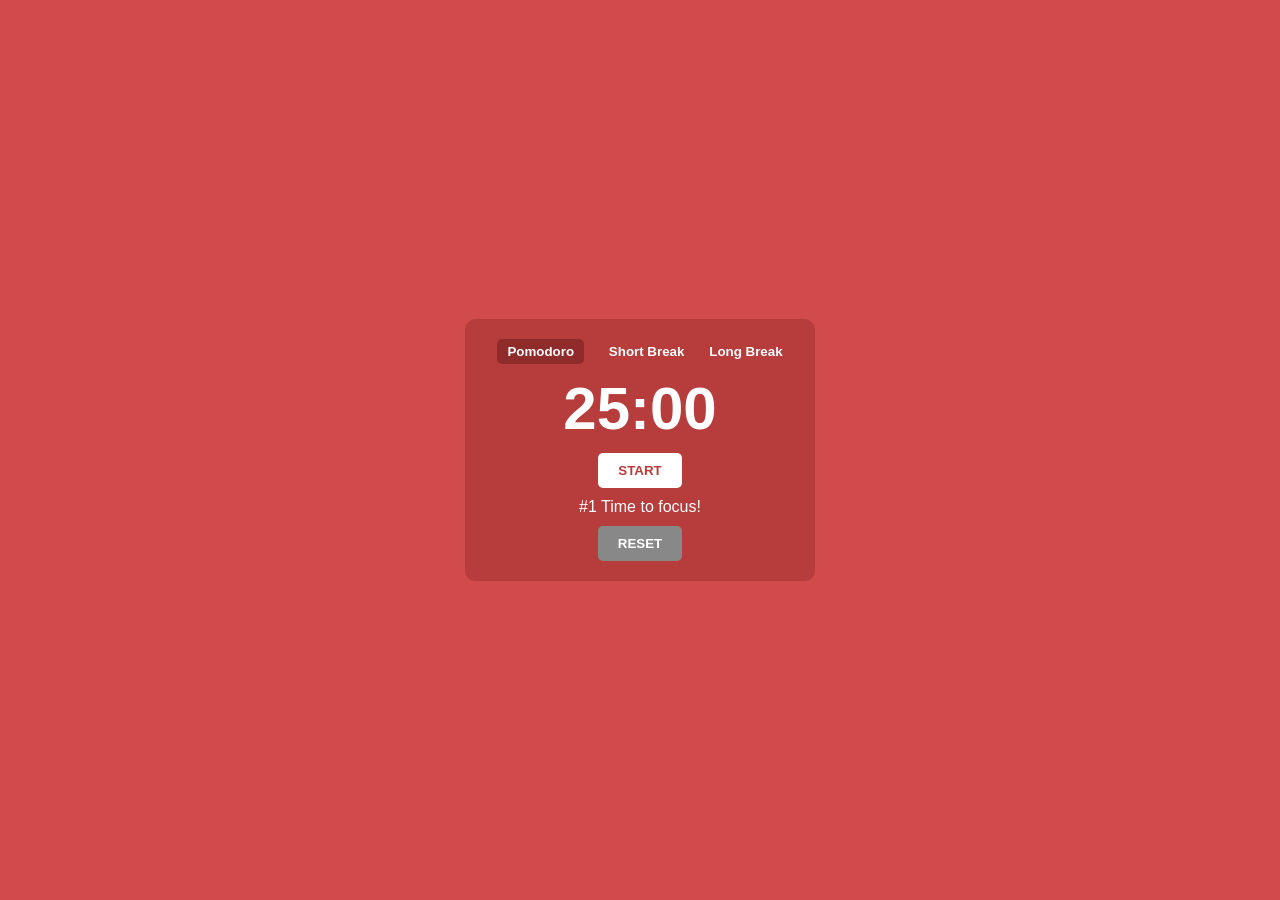
<file: v2/components/pomodoro/pomodoro.html>
<!DOCTYPE html>
<html lang="en">
<head>
  <meta charset="UTF-8">
  <meta name="viewport" content="width=device-width, initial-scale=1.0">
  <title>Pomodoro Timer</title>
  <link rel="stylesheet" href="/v2/components/pomodoro/pomodoro.css">
</head>
<body>
    <div class="container">
        <div class="timer-box">
          <div class="tabs">
            <button id="pomodoro" class="tab active">Pomodoro</button>
            <button id="short-break" class="tab">Short Break</button>
            <button id="long-break" class="tab">Long Break</button>
          </div>
          <div class="timer-display">
            <h1 id="time">25:00</h1>
          </div>
          <button id="start-btn" class="start-btn">START</button>
          <p id="status">#1 Time to focus!</p>
        </div>
        <!-- <div class="task-section">
          <h2>Tasks</h2>
          <div class="add-task">
            <button id="add-task-btn">+ Add Task</button>
          </div>
        </div> -->
      </div>
    <audio id="alarm-sound" src="https://www.soundjay.com/button/beep-07.wav"></audio>
    <script src="/v2/components/pomodoro/pomodoro.js"></script>
</body>
</html>
</file>
<file: v2/src/style.css>
@import url(css/brand.css);
@import url(../components/layout/layout.css);
@import url(../components/sidebar/sidebar.css);
@import url(../components/text-editor/text-editor.css);
@import url(../components/sidebar/sidebar.css);
@import url(../components/panel/panel.css);
@import url(../components/to-do-list/todo-list.css);

body {
    margin: 0; 
    padding: 0; 
    color: #fff;
    display: flex;
    height: 100vh;
    background-color: #000;
    overflow: hidden;
}
</file>
<file: qger-template.css>
@font-face {
    font-family: "BHN Akira Bold";
    src: url(public/fonts/BHN\ Akira\ Bold.woff2) format("woff2");
        /* url(public/fonts/times_new_roman-webfont.woff) format("woff"); */
    font-weight: normal;
    font-style: normal;
}

@font-face {
    font-family: "Montserrat";
    src: url(public/fonts/montserrat-v26-vietnamese-regular.woff2) format("woff2");
}

/* Declaring variable  */
:root {
    /* Base/Background */
    --base-color: #000000;
    --base-pure-white: #ffffff;
    --base-sub-color: #7f7f7f;
    --base-brand-color: #ffffe4;
    /* Container */
    --container-color: #0d0d0d;
    --container-grid-item2-color: #050505;
    --container-border-color: rgba(255, 255, 255, 0.18);
    --container-base-border-hover: 1px solid rgba(0, 0, 0, 0);
    --container-border-radius: 12px;
        /* Container Button */
        --container-border-button-color: 1px solid rgba(255, 255, 255, 0.5);
        --container-bold-border-button-color: 1px solid rgb(255, 255, 255) ; 
    /* Typography */
    --font-base-color: #ffffff;
    --font-pure-black: #000000;
    --font-brand-color: #ffffe4;
    --font-subheading-color: #7f7f7f;
    --font-price-size: 15px;
    --typography-brand-title: "BHN Akira Bold";
    --typography-brand-subtitle: "Montserrat";
    --typography-brand-paragraph: "Montserrat";
    /* Components */
    --components-icon-brand-spotify: #1ED760;
    --components-icon-brand-soundcloud: #ff5500;
    --components-icon-container: #090909;

    /* Theme styles */
    --theme-blue-gradient: linear-gradient(0deg, rgba(2,0,36,1) 29%, rgba(9,9,121,1) 61%, rgba(0,151,255,1) 100%);
}

* {
    scroll-behavior: smooth;
    -webkit-user-select: none; /* Safari */
    -ms-user-select: none; /* IE 10 and IE 11 */
    user-select: none; /* Standard syntax */
}

body {
    display: flex;
    background-color: var(--base-color);
    flex-direction: row;
    margin: 0;
    overflow: hidden;
}

button {
    cursor: pointer;
}

/* Typography */
h1 {
    font-family: "BHN Akira Bold";
    margin-top: 0;
}

p {
    font-family: "Montserrat";
}

/* Using BEM approach to write CSS, maybe useful in case that I want to keep it simple */
/* BEM or Sass approach */
/* Grid container */
.container {
    display: grid;
    position: fixed; /* Fix error button icon in grid 3 does not work*/
    grid-template-columns: auto auto auto;
    width: 100vw;
    height: 100vh;
    color: var(--font-base-color);
    /* gap: 5px; */
    column-gap: 5px;
    /* Gradient background */
    background: rgb(0,0,0);
    /* background: linear-gradient(0deg, rgba(0,0,0,1) 0%, rgb(0, 0, 0, 1) 50%, rgb(255, 0, 0) 100%); */
}

.container > div {
    padding: 20px;
    /* border: 2px solid white; */
    /* Blur and transparent card */
    background-color: var(--container-color);
    background: rgba(0, 0, 0, 0.2);
    backdrop-filter: blur( 15px );
    -webkit-backdrop-filter: blur( 15px );
}

.container__grid1 {
    display: flex;
    flex-direction: column;
    /* justify-content: center; /* Enable this will align center all elements / */
    align-items: center;
    width: 20px; /* To enable this must have align-items */
    grid-column: 1/2;
    border-top-right-radius: 20px;
    border-bottom-right-radius: 20px;
    /* row-gap: 30px; */
    border: 1px solid var(--container-border-color);
}

.container__grid2 {
    background-color: var(--container-grid-item2-color);
    grid-column: 2/6;
    border-radius: 20px ;
    border: 1px solid var(--container-border-color);
}

.container__grid3 {
    grid-column: 6/10;
    width: 500px;
    max-width: 30vw; 
    border-top-left-radius: 20px;
    border-bottom-left-radius: 20px;
    row-gap: 20px;
    /* display: flex;
    flex-direction: column; */
    overflow-y: scroll;
    user-select: none;
    border: 1px solid var(--container-border-color);
}


/* Container grid1: Sidebar */

.container__grid1__sidebar {
    display: flex;
    flex-direction: column;
    /* padding-bottom: 400px; */
    height: 95vh;
    /* row-gap: 79vh; */
}

.container__grid1__sidebar__sidebar1 {
    display: flex;
    flex-direction: column;
    row-gap: 20px;
    height: 50%;
}


.container__grid1__sidebar__sidebar2 {
    display: flex;
    flex-direction: column;
    justify-content: end;
    row-gap: 20px;
    height: 50%;
}

.sidebar__scrollbtn {
    background: none; 
    border: none;
}

/* Grid item2: Contents */
.container__grid2__content {
    padding: 0;
    /* padding-left: 20px;
    padding-right: 20px; */
    overflow-y: scroll;
    /* display: flex;
    flex-direction: column; */
    height: 95vh ;
}


/* Icons */
.material-symbols-outlined {
    text-align: center;
    color: var(--font-brand-color);
    /* margin: 0; */
    /* padding: 5px ; */
    border: 2px solid transparent; 
    /* dùng để tránh lỗi xê dịch icon khi hover vào */
    /* border: 2px solid white; */
    border-radius: var(--container-border-radius);
    transition: 0.5s;
    font-variation-settings:
    'FILL' 1,
    'wght' 200,
    'GRAD' 200,
    'opsz' 48
}

.material-symbols-outlined:hover {
    color: var(--base-color);
    /* border-color: #ffffff; */
    background-color: var(--base-brand-color);
    transform:scale(1.2);
    /* Enable for other theme */
    /* box-shadow: 0 0 20px rgb(255, 255, 255); */
}

/* Iframe */
iframe {
    border-radius: 12px;
}


/* Container grid3*/

.container__grid3__section {
    margin: 20px 0;
}

.section__toolbar {
    display: flex; 
    flex-direction: row; 
    margin: 0;
}

.section__toolbar #subheading {
    color: var(--font-subheading-color);
}

.container__grid3__section #pomodoro {
    margin-top: 0;
}

.container__grid3__section__image {
    /* position: relative;
    display: flex;
    justify-content: center; */
    /* padding: 100% 30px; */
    margin: 0 -20px;
    border-radius: 12px;
}

/* Text overlay on background-card */
/* To enable this must enbale position, display and justify-content of background-card */
/* .item3 .background-card .over-text-left {
    position: absolute;
    left: 20px;
} */

.container__grid3__section .fa-soundcloud {
    color: var(--font-subheading-color);
    transition: 0.5s;
    margin: 20px 0;
}

.container__grid3__section .fa-soundcloud:hover {
    cursor: pointer;
    color: var(--components-icon-brand-soundcloud);
    transform:scale(1.2);
    /* box-shadow: 0 0 20px rgb(255, 85, 0); */
}

.container__grid3__section .fa-spotify {
    color: var(--font-subheading-color);
    transition: 0.5s;
    margin: 20px 0;
}

.container__grid3__section .fa-spotify:hover {
    cursor: pointer;
    color: var(--components-icon-brand-spotify);
    transform: scale(1.2);
}


.container__grid3__section__videoplayer {
    /* position: relative;
    display: flex;
    justify-content: center;
    text-align: center; */
    /* position: absolute; */
    margin: 0 -20px;
    border-radius: 12px;
}
/* .container__grid3__section__videoplayer--overlay > .container--corner {
    background-color: red;
} */

/* Text overlay on video-card. */
/* To enable this must enable position:relative, display:flex and justify-content */
/* .item3 .video-card .over-text-left {
    position: absolute;
} */

.container__grid3__iconContainer {
    position: sticky;
    /* text-align: center; */
    /* display: inline; */
    display: flex;
    justify-content: center;
    align-items: center;
    text-align: center;
    margin: auto;
    width: 40%;
    bottom: 0;
    padding: 5px 20px;
    background-color: var(--components-icon-container);
    border-radius: 20px ;
    border: 1px solid var(--container-border-color);
    /* Glassmorphism effect */
    /* background: rgba( 255, 255, 255, 0 );
    backdrop-filter: blur( 6.5px );
    -webkit-backdrop-filter: blur( 6.5px );
    border-radius: 20px;
    border: 1px solid rgba( 255, 255, 255, 0.18 ); */
}


/* Custom scrolbar: Transparent style */
::-webkit-scrollbar {
    /* width: 5px; */
    width: 0;
}

::-webkit-scrollbar-track {
    background-color: transparent;
    /* background-color: white; */
}


::-webkit-scrollbar-thumb {
    /* background-color: rgb(128, 128, 128, .2); */
    background-color: transparent;
    border-radius: 20px;
}

::-webkit-scrollbar-thumb:hover {
    background-color: white;
}

@media screen and (max-height: 720px) {
   /* Grid container */
   /* Item2 */
    .container__grid2__content {
        padding-bottom: 20px;
        overflow-y: scroll;
        height: 90vh;
    }
    .container__grid2__content__section > h1 {
        font-family: var(--typography-brand-title);
    }
    .container__grid2__content__section > h2 {
        font-family: var(--typography-brand-subtitle);
        font-weight: 900;
    }
    .container__grid2__content__section > h3, h4, p {
        font-family: var(--typography-brand-paragraph);
    }
    /* Item1 */
    .container__grid1__sidebar {
        display: flex;
        flex-direction: column;
        height: 560px; /*Enable this to fix size of sizebar in normal browser screen*/
        /* height: 95vh; Enable this to fix size of sidebar in F11 fullscreen mode */
    }
    /* Item1: Sidebar */
    .container__grid1__sidebar__sidebar1 {
        display: flex;
        flex-direction: column;
        row-gap: 20px;
        height: 50%;
    }
    
    .container__grid1__sidebar__sidebar2 {
        display: flex;
        flex-direction: column;
        justify-content: end;
        row-gap: 20px;
        height: 50%;
    }
    /* Google material icons */
    .material-symbols-outlined {
        /* text-align: center; */
        /* color: white; */
        /* margin: 0; */
        /* padding: 5px ; */
        /* border: 2px solid transparent;  */
        /* in order to avoid shaking when hovering button */
        /* border: 2px solid white; */
        /* border-radius: 20px;
        transition: 0.5s; */
        font-variation-settings:
        'FILL' 1,
        'wght' 200,
        'GRAD' 200,
        'opsz' 48
    }

}

@media screen and (max-height:1080px) {
    /* Fix error with size of sidebar when turn on F11 fullscreen mode */
    /* This @media query max-heigth: 1080px can replace height: 95vh in 
        @media query max-height: 720px  */
    .container__grid1__sidebar {
        display: flex;
        flex-direction: column;
        height: 92vh;
    }
    
}
</file>
<file: v2/components/panel/panel.css>
/* @import url(/v2/src/css/brand.css);
body {
    margin: 0; 
    padding: 0; 
    color: #fff;
    display: flex;
    height: 100vh;
    background-color: #000;
    overflow: hidden;
} */
.container__panel {
    display: flex;
    flex-direction: column;
    align-items: center;
    overflow: scroll;
    flex: 100%;
}
.container__panel .panel-item .chatbot {
    border-top: var(--border);
    border-bottom: var(--border);
}
.container__panel .panel-item .item__header {
    display: flex;
    flex-direction: row;
    flex: 100%;
    flex-wrap: wrap;
    margin-bottom: 20px;
}
.container__panel .panel-item .item__header p {
    /* background-color: orange; */
    flex: 50%;
}
.container__panel .panel-item .item__header .header-btn {
    display: flex;
    flex: 50%;
    justify-content: end;
    margin: 0;
    /* background-color: yellowgreen; */
}
.container__panel .panel-item .item__header .header-btn .music-btn {
    display: flex;
    flex-direction: row;
    align-items: center;
    margin-left: 20px;
    gap: 5px;
    cursor: pointer;
}
.container__panel .panel-item .item__header .header-btn .music-btn.spotify-btn {
    background-color: var(--btn-background-spotify);
    padding: var(--btn-padding);
    border: var(--btn-border-spotify);
    border-radius: var(--btn-border-radius);
    color: var(--btn-color-spotify);
}
.container__panel .panel-item .item__header .header-btn .music-btn.spotify-btn:hover {
    color: var(--btn-color-spotify-hover);
}
.container__panel .panel-item .item__header .header-btn .music-btn.soundcloud-btn {
    background-color: var(--btn-background-soundcloud);
    padding: var(--btn-padding);
    border: var(--btn-border-soundcloud);
    border-radius: var(--btn-border-radius);
    color: var(--btn-color-soundcloud);
}
.container__panel .panel-item .item__header .header-btn .music-btn.soundcloud-btn:hover {
    color: var(--btn-color-soundcloud-hover);
}
.container__panel .panel-item .item__header .header-btn .music-btn i, .music-btn p {
    margin: 0;
}
.container__panel .panel__btn {
    position: fixed;
    display: flex;
    /* flex-direction: row; */
    flex: 100%;
    /* width: 100%; */
    bottom: 0;
    justify-content: center;
    align-items: center;
    gap: 20px;
    padding: 5px 0;
    margin-bottom: 20px;
    background-color: #000;
    border: var(--border);
    border-radius: var(--btn-border-radius);
    z-index: 2;
}
.container__panel .panel__btn > button {
    border: 2px solid transparent;
    border-radius: var(--btn-border-radius);
    padding: var(--btn-padding);
    transition: 0.5s;
}
.container__panel .panel__btn > button:hover {
    border: var(--btn-border);
    background-color: var(--btn-background);
    cursor: pointer;
}
</file>
<file: v2/components/pomodoro/pomodoro.css>
/* General reset */
* {
    margin: 0;
    padding: 0;
    box-sizing: border-box;
    font-family: Arial, sans-serif;
    transition: all 0.3s ease;
}
  
body {
    background-color: #d24b4b;
    color: #fff;
    display: flex;
    justify-content: center;
    align-items: center;
    min-height: 100vh;
}

.dark-mode {
    background-color: #000;
    color: #aaa;
}

.container {
    background: #b73c3c;
    padding: 20px;
    border-radius: 10px;
    width: 350px;
    text-align: center;
}

.dark-mode .container {
    background: #222;
}

.tabs {
    display: flex;
    justify-content: space-around;
    margin-bottom: 10px;
}

.tab {
    background: none;
    border: none;
    color: inherit;
    font-weight: bold;
    cursor: pointer;
}

.tab.active {
    background-color: #8f2b2b;
    padding: 5px 10px;
    border-radius: 5px;
}

.dark-mode .tab.active {
    background-color: #555;
}

.timer-display h1 {
    font-size: 60px;
    margin-bottom: 10px;
    color: inherit;
}

.start-btn {
    background: #fff;
    color: #b73c3c;
    border: none;
    padding: 10px 20px;
    font-weight: bold;
    cursor: pointer;
    border-radius: 5px;
    margin-bottom: 10px;
}

.dark-mode .start-btn {
    background: #444;
    color: #aaa;
}

.task-section h2 {
    margin: 10px 0;
    color: inherit;
}

.add-task {
    border: 1px dashed #fff;
    padding: 10px;
    border-radius: 5px;
    color: inherit;
}

.dark-mode .add-task {
    border-color: #aaa;
    color: #aaa;
}

  /* Reset Button */
.reset-btn {
    background: #888;
    color: #fff;
    border: none;
    padding: 10px 20px;
    font-weight: bold;
    cursor: pointer;
    border-radius: 5px;
    margin-top: 10px;
}
  
.reset-btn:hover {
    background: #555;
}

.dark-mode .reset-btn {
    background: #444;
    color: #aaa;
}

.dark-mode .reset-btn:hover {
    background: #333;
}
</file>
